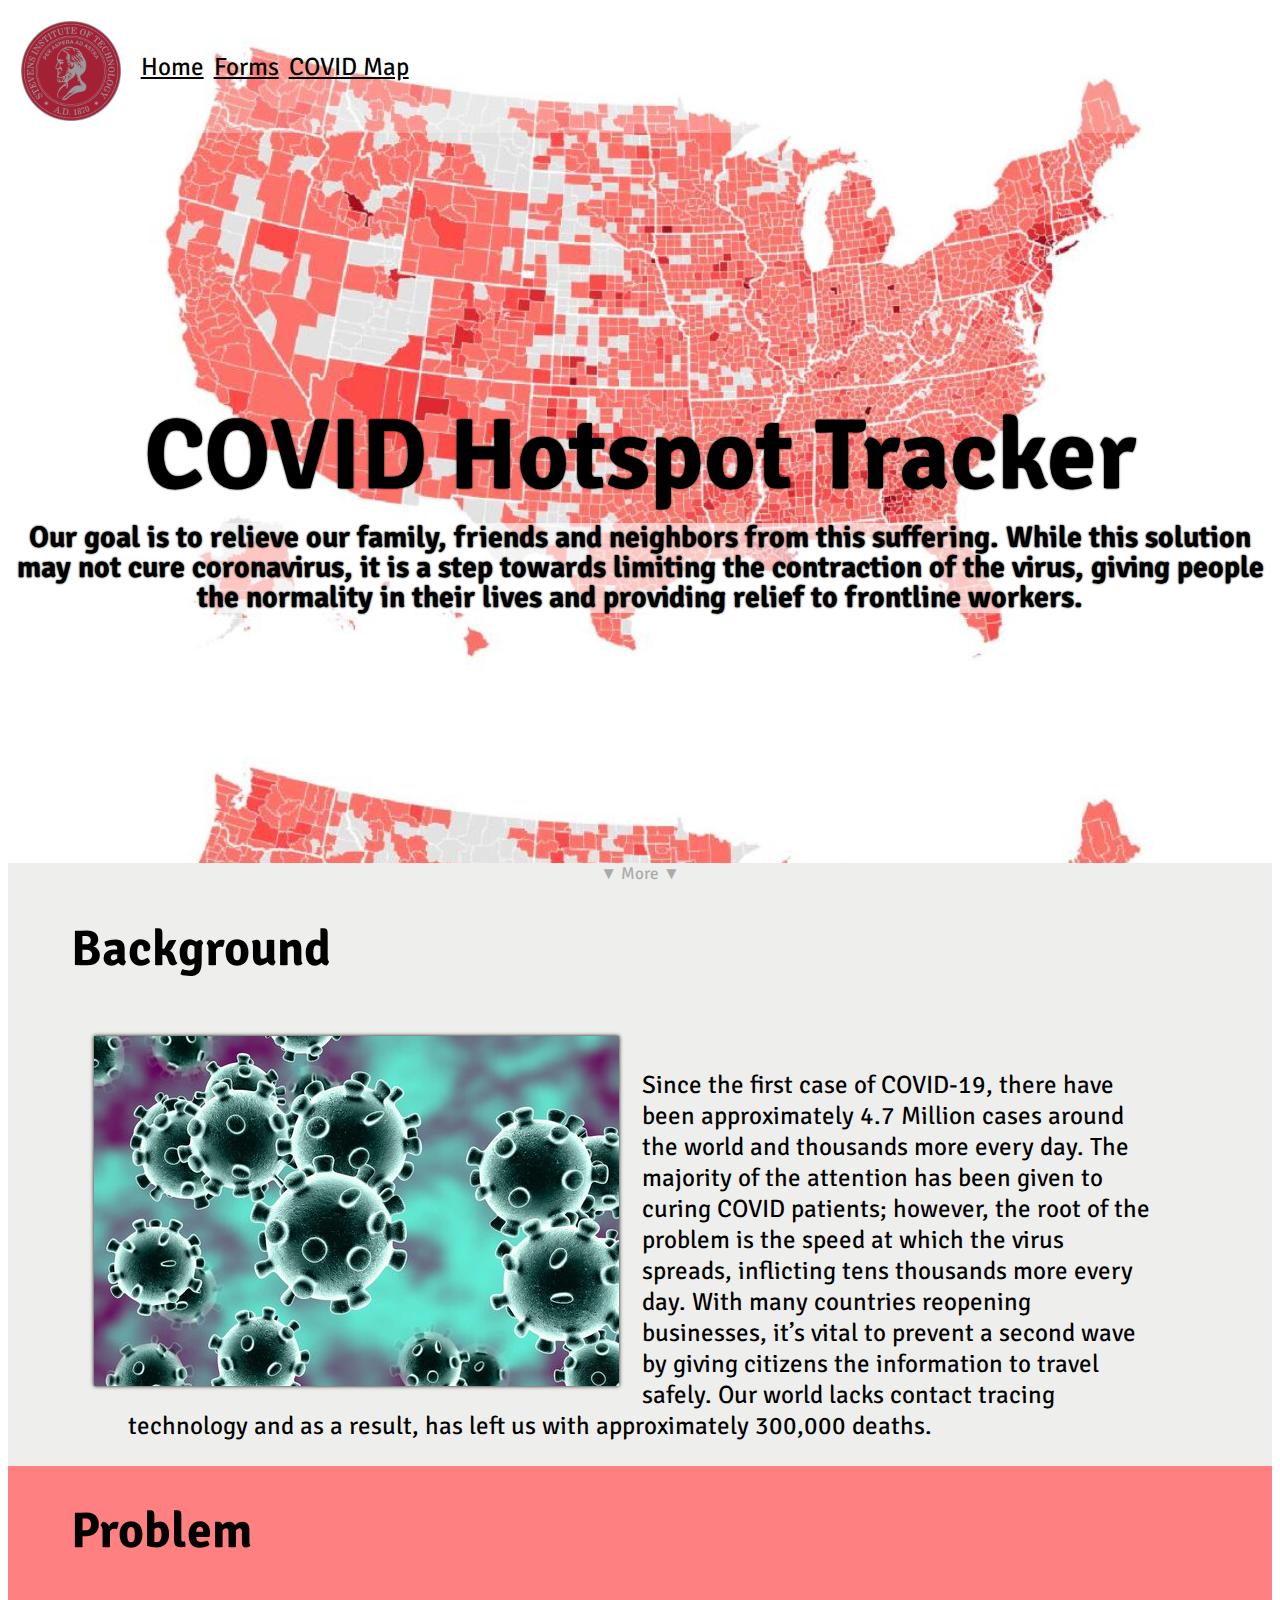
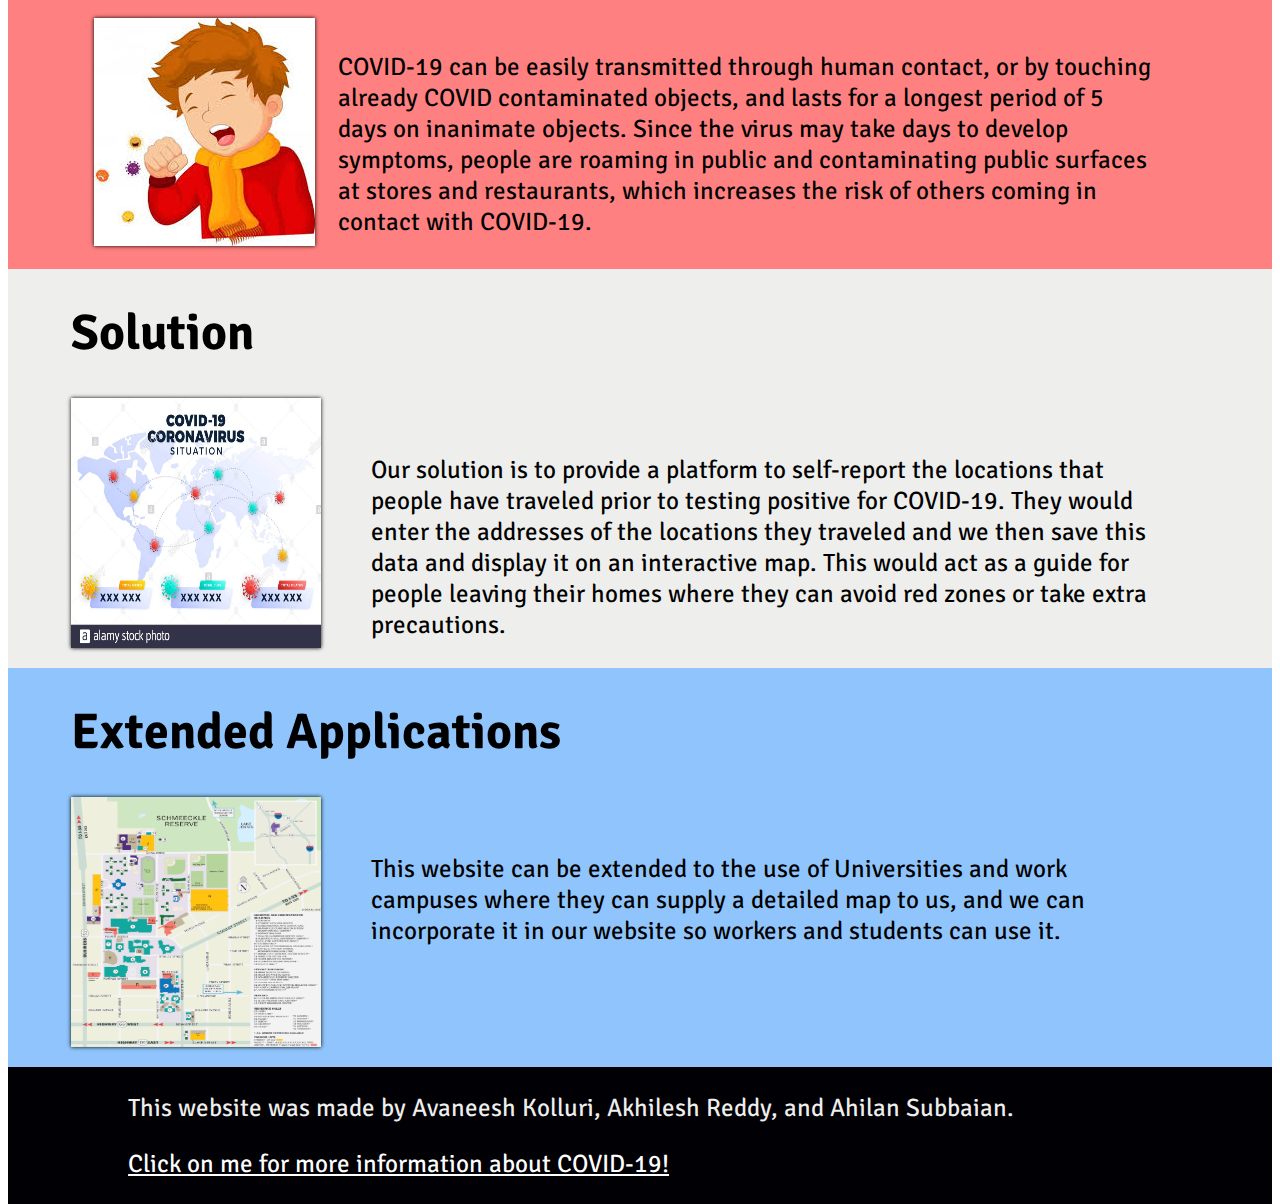
<file: templates/index.html>
<!DOCTYPE html>
<html>
<head>
	<link rel="stylesheet" type="text/css" href="/static/style.css">
</head>

<div class="fullscreen nopadding">
  <div id="header">
    <img src="/static/stevens.png" width="100px" height="100px" />
    <ul>
      <li style="font-size: 25px; margin-top: 15px"><a href="http://127.0.0.1:5000/index.html">Home</a></li>
      <li style="font-size: 25px; margin-top: 15px"><a href="form.html">Forms</li>
      <li style="font-size: 25px; margin-top: 15px"><a href="map.html">COVID Map</li>
    </ul>
  </div>
  <div class="header">
    <h1 style="color:#000000; line-height: 0%; font-size: 100px">COVID Hotspot Tracker</h1>
    <h1 style="color:#000000;  background: rgba(255,255,255,.6); line-height: 100%; font-size: 30px; margin-bottom: 250px">Our goal is to relieve our family, friends and neighbors from this suffering. While this solution may not cure coronavirus, it is a step towards limiting the contraction of the virus, giving people the normality in their lives and providing relief to frontline workers.
</h1>
  </div>
</div>

<div class="white nopadding more">
  <a id="more">&#x25BC; More &#x25BC;</a>
</div>

<div class="white">
  <a id="test"></a>
  <h1>Background</h1>
  <img class="floatleft" src="/static/covidpic.jpg" />
  <p style="color:#eeeeec">  something</p>
  <p>Since the first case of COVID-19, there have been approximately 4.7 Million cases around the world and thousands more every day. The majority of the attention has been given to curing COVID patients; however, the root of the problem is the speed at which the virus spreads, inflicting tens thousands more every day. With many countries reopening businesses, it’s vital to prevent a second wave by giving citizens the information to travel safely. Our world lacks contact tracing technology and as a result, has left us with approximately 300,000 deaths.</p>
</div>

<div class = "red">
	<h1>Problem</h1>
	<img class="floatleft" src="/static/cough.jpeg" />
	<p style="color:#FF8080">  something</p>
	<p>
		COVID-19 can be easily transmitted through human contact, or by touching already COVID contaminated objects, and lasts for a longest period of 5 days on inanimate objects. Since the virus may take days to develop symptoms, people are roaming in public and contaminating public surfaces at stores and restaurants, which increases the risk of others coming in contact with COVID-19. 
	</p>
</div>

<div class="white">
	<h1>Solution</h1>
	<img style="float: left;margin-right: 50px;margin-bottom: 20px; height: 250px; width:250px" src="/static/nmap.jpg" />
  	<p style="color:#eeeeec">  something</p>
  	<p>Our solution is to provide a platform to self-report the locations that people have traveled prior to testing positive for COVID-19. They would enter the addresses of the locations they traveled and we then save this data and display it on an interactive map. This would act as a guide for people leaving their homes where they can avoid red zones or take extra precautions.</p>
</div>

<div class = "blue">
	<h1>Extended Applications</h1>
	<img style="float: left;margin-right: 50px;margin-bottom: 20px; height: 250px; width:250px" src="/static/campusmap.png" />
	<p style="color:#8FC5FC">  something</p>
	<p>This website can be extended to the use of Universities and work campuses where they can supply a detailed map to us, and we can incorporate it in our website so workers and students can use it.</p>
</div>

<div class="dark">
  <p>This website was made by Avaneesh Kolluri, Akhilesh Reddy, and Ahilan Subbaian. </p>
  <p><a href="https://www.cdc.gov/coronavirus/2019-ncov/index.html" style="color:#FFFFFF">Click on me for more information about COVID-19!</a></p>
</div>



</html>
</file>
<file: static/style.css>
@import url(https://fonts.googleapis.com/css?family=Signika+Negative:400,700);

html, body {
  height:100%;
  font-family: 'Signika Negative', sans-serif;
  font-size: 25px;
}

html {
  background: url('mappic.jpg') fixed;
  background-size: 100%;
}

div {
  overflow: hidden;
}

a {
  color: #000000;
  text-decoration: underline;
  transition: 500ms;
}
a:hover {
  color: #26a1ff;
}

p {
  padding: 0 5%;
}

img {
  box-shadow: 0px 0px 4px #000;
}


#header {
  background: rgba(255, 255, 255, .25);
  padding: 1%;
  overflow: hidden;
  height: 100px;
}
#header img {
  float: left;
  box-shadow: none;
}
#header ul {
  list-style: none;
  float: left;
  padding-left: 10px;
  margin-top: 15px;
}
#header ul li {
  float: left;
  margin-left: 10px;
  font-size: 20px;
}

.fullscreen {
  height: 95%;
  position: relative;
}
.fullscreen .header {
  position: absolute;
  bottom: 0;
  text-align: center;
  width: 100%;
  color: #fff;
  text-shadow: 0px 0px 2px #000;
}

.white {
  background: #eeeeec;
  padding: 0 5%;
}

.red{
  background: #FF8080;
  padding: 0 5%;
}

.blue{
  background: #8FC5FC;
  padding: 0 5%;
}

.nobg {
  background: none;
  padding: 0 5%;
  color: #fff;
  text-shadow: 0px 0px 4px #000;
}
.semitrans {
  background: rgba(255, 255, 255, .5);
  padding: 0 5%;
}
.dark {
  color: #eeeeec;
  background: #010105;
  padding: 0 5%;
}

.nopadding {
  padding: 0;
}

.floatleft {
  float: left;
  margin: 2%;
}
.floatright {
  float: right;
  margin 2%;
}

.more {
  text-align: center;
  font-size: 17px;
}
.more a {
  color: #aaa;
  text-decoration: none;
  cursor: pointer;
}
.more a:hover {
  color: #777;
}
</file>
